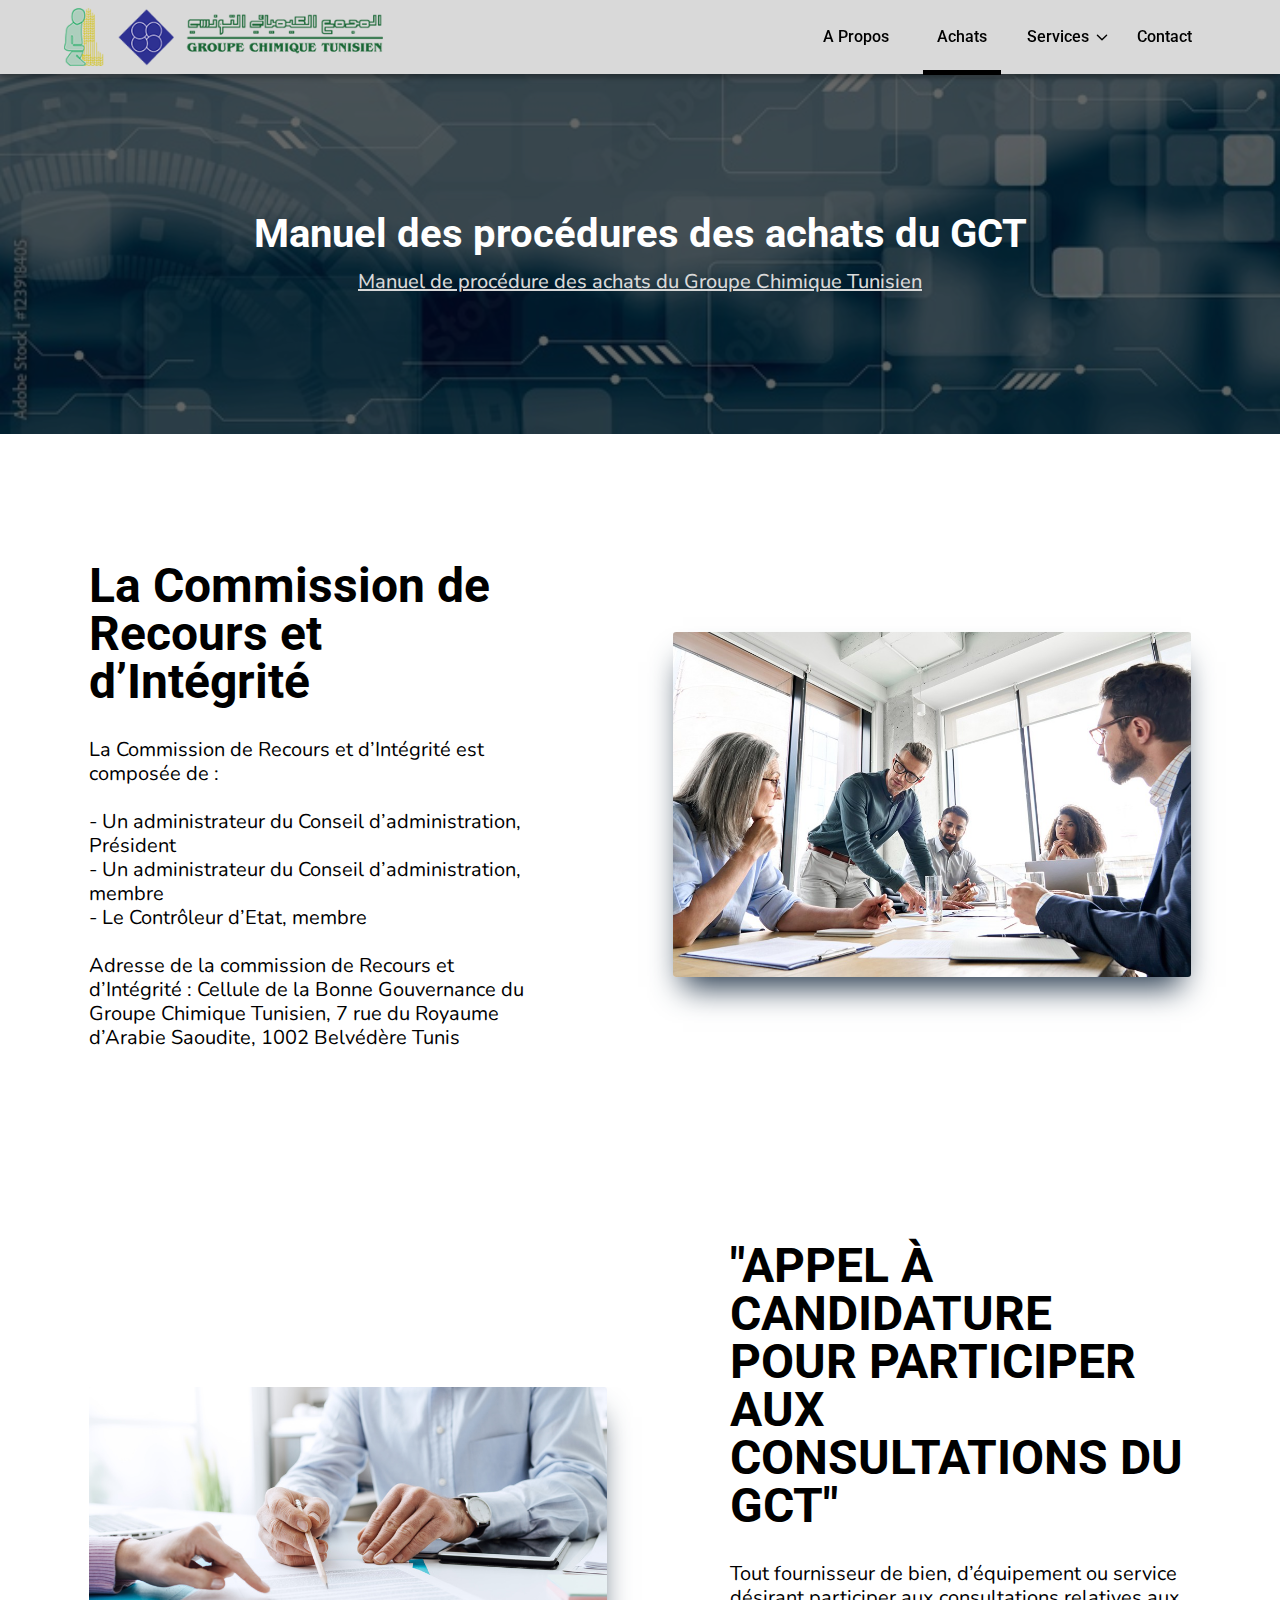
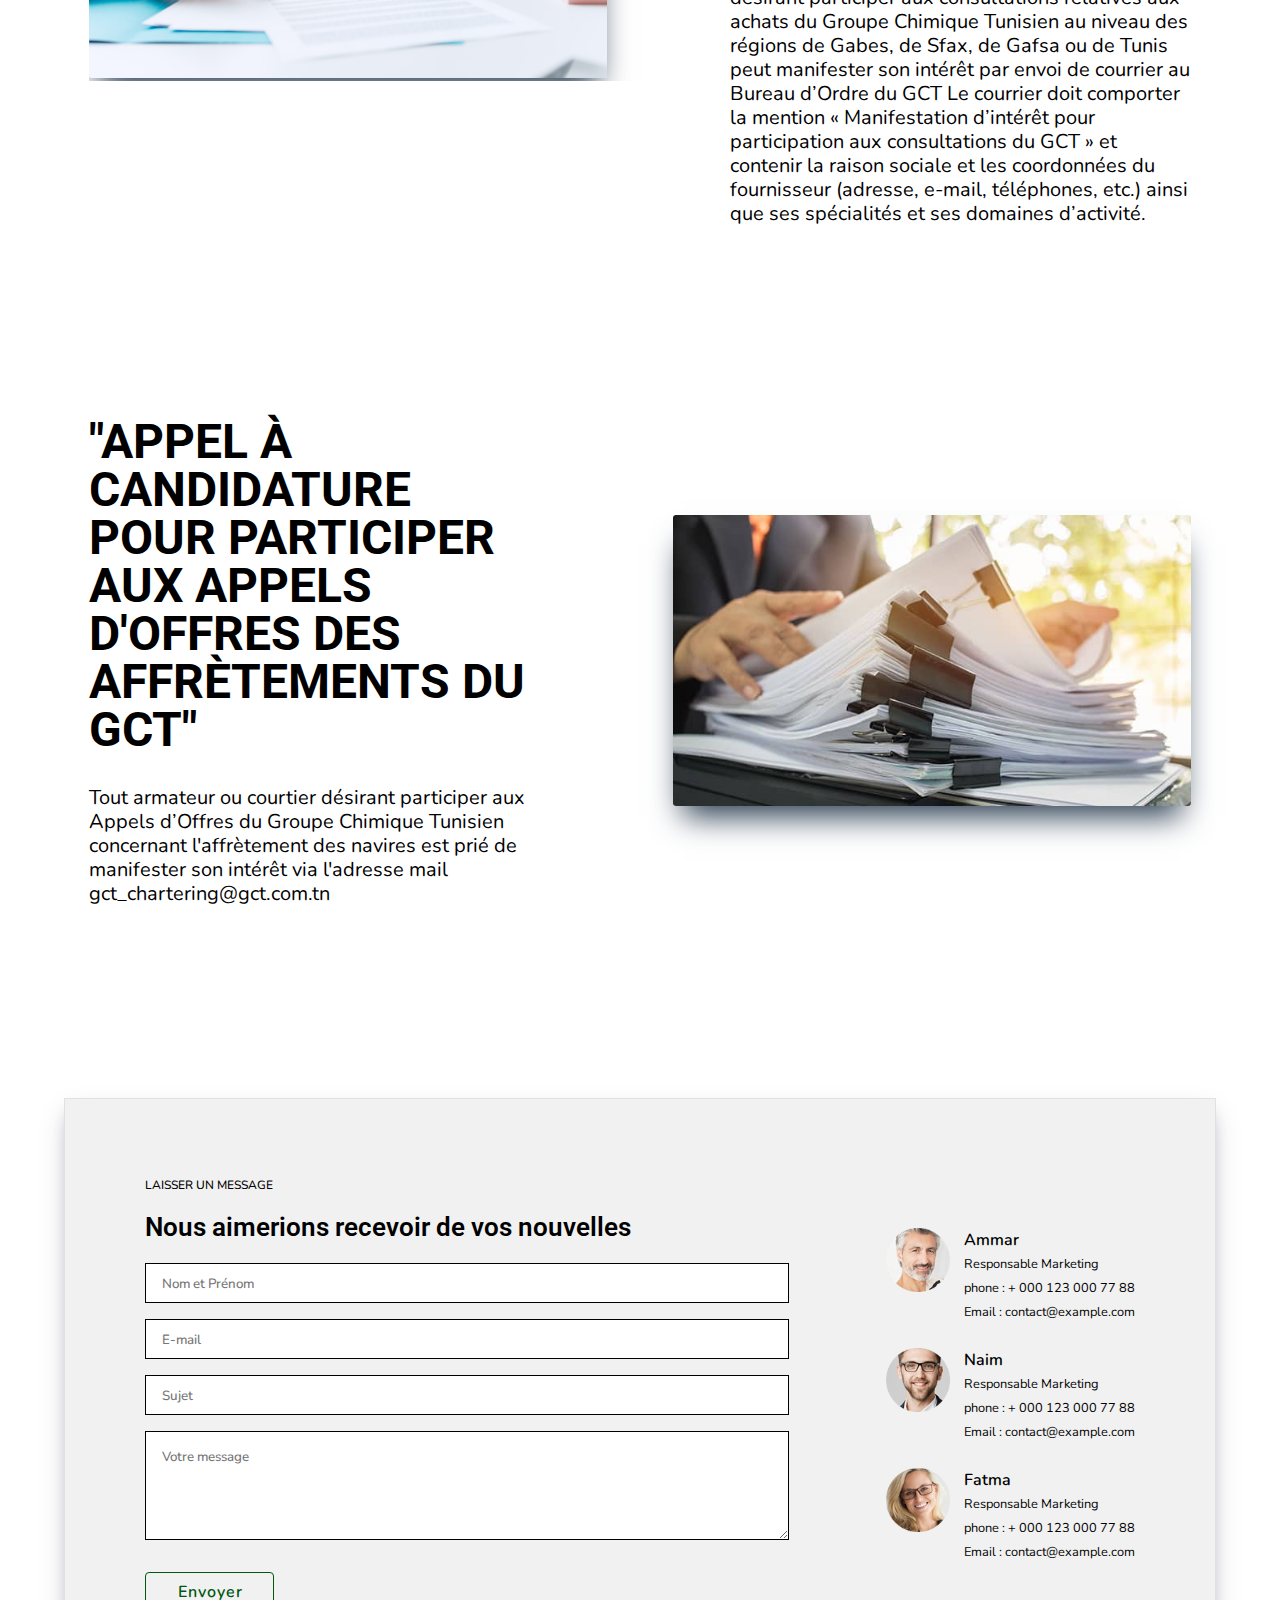
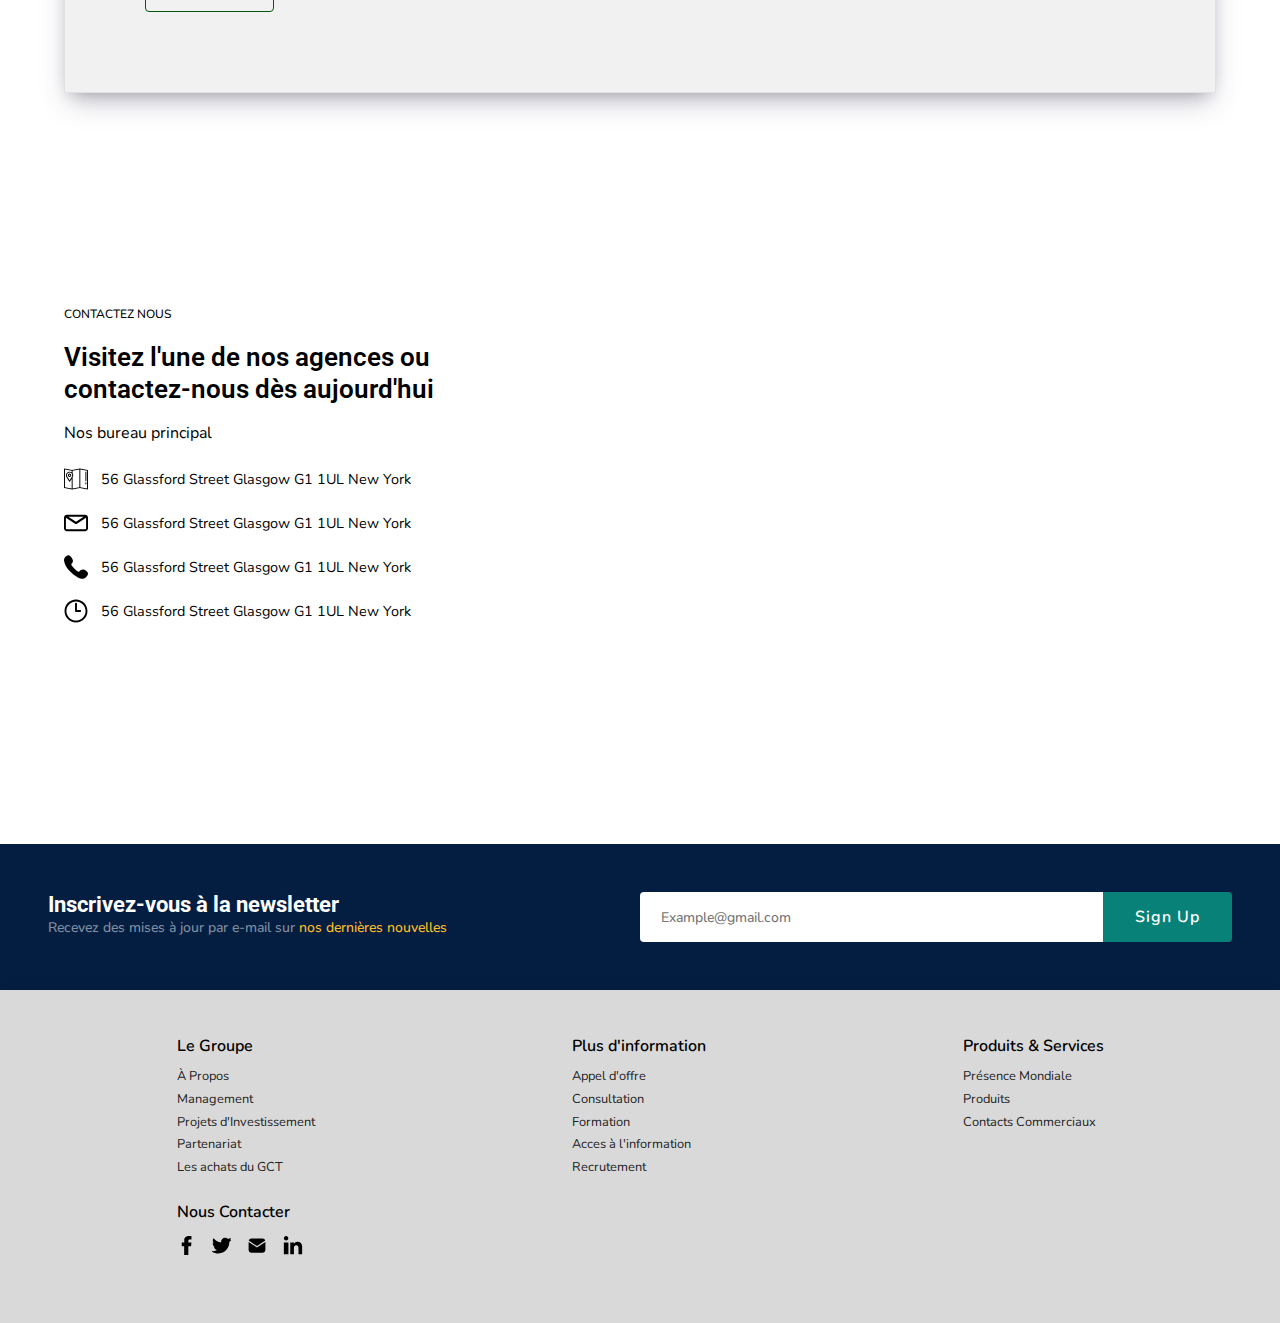
<file: ProjetStage2.0-main/Achat/Achat.html>
<!DOCTYPE html>
<html lang="en">
<head>
    <meta charset="UTF-8">
    <meta http-equiv="X-UA-Compatible" content="IE=edge">
    <meta name="viewport" content="width=device-width, initial-scale=1.0">
    <link rel="stylesheet" href="sass/style.css">
</head>

<body>

    <nav class="nav">
        <img class="nav__left" src="Images/logo_old.png">
        <ul class="nav__right">
            <li class="nav__item"><a href="/A propos/">A propos</a></li>
            <li class="nav__item active"><a href="#">Achats</a></li>
            <li class="nav__item dropdown"><a href="#">services <!DOCTYPE svg PUBLIC "-//W3C//DTD SVG 1.1//EN" "http://www.w3.org/Graphics/SVG/1.1/DTD/svg11.dtd"><svg class="down-arrow" width="22px" height="22px" viewBox="0 0 24 24" fill="none" xmlns="http://www.w3.org/2000/svg"><g id="SVGRepo_bgCarrier" stroke-width="0"/><g id="SVGRepo_tracerCarrier" stroke-linecap="round" stroke-linejoin="round"/><g id="SVGRepo_iconCarrier"> <path d="M7 10L12 15L17 10" stroke="#000000" stroke-width="1.5" stroke-linecap="round" stroke-linejoin="round"/> </g></svg></a>
                <ul class="dropdown_menu dropdown_menu-2">
                    <li class="dp dropdown_item-1">Appel d'offre</li>
                    <li class="dp dropdown_item-2">Consultations</li>
                </ul>
            </li>
            <li class="nav__item"><a href="#">Contact</a></li>
        </ul>
        <svg id="close-icon" width="36px" height="36px" viewBox="0 0 24 24" xmlns="http://www.w3.org/2000/svg"><g data-name="Layer 2"><g data-name="close"><rect width="24" height="24" transform="rotate(180 12 12)" opacity="0"/><path d="M13.41 12l4.3-4.29a1 1 0 1 0-1.42-1.42L12 10.59l-4.29-4.3a1 1 0 0 0-1.42 1.42l4.3 4.29-4.3 4.29a1 1 0 0 0 0 1.42 1 1 0 0 0 1.42 0l4.29-4.3 4.29 4.3a1 1 0 0 0 1.42 0 1 1 0 0 0 0-1.42z"/></g></g></svg>
        <div id="hamburger-menu">
            <span id="bar"></span>
            <span id="bar"></span>
            <span id="bar"></span>
        </div>
    </nav>

    
        <div class="starter"> 
            <h1>Manuel des procédures des achats du GCT </h1>
            <a href="Manuel_Achats_GCT_29-12-2022.pdf" target="_blank" class="download">Manuel de procédure des achats du Groupe Chimique Tunisien</a>
        </div>
    <main id="achat_wrapper" class="section-p1">
        <div class="content_details">
            <div class="description">
                <h1>La Commission de Recours et d’Intégrité</h1>
                <p>La Commission de Recours et d’Intégrité est composée de :<br><br>

                    - Un administrateur du Conseil d’administration, Président<br>
                    
                    - Un administrateur du Conseil d’administration, membre<br>
                    
                    - Le Contrôleur d’Etat, membre<br><br>
                    
                    
                    
                    Adresse de la commission de Recours et d’Intégrité : Cellule de la Bonne Gouvernance du Groupe Chimique Tunisien, 7 rue du Royaume d’Arabie Saoudite, 1002 Belvédère Tunis</p>
            </div>
            <div class="content_img">
                <img class="vision1" src="Images/a2.jpg" alt="">            
            </div>
        </div>

        <div class="content_details">
            <div class="content_img">
                <img class="vision1" src="Images/a1.jpg" alt="">            
            </div>
            <div class="description">
                <h1>"APPEL À CANDIDATURE POUR PARTICIPER AUX CONSULTATIONS DU GCT"</h1>
                <p>Tout fournisseur de bien, d’équipement ou service désirant participer aux consultations relatives aux achats du Groupe Chimique Tunisien au niveau des régions de Gabes, de Sfax, de Gafsa ou de Tunis peut manifester son intérêt par envoi de courrier au Bureau d’Ordre du GCT

                    Le courrier doit comporter la mention « Manifestation d’intérêt pour participation aux consultations du GCT » et contenir la raison sociale et les coordonnées du fournisseur (adresse, e-mail, téléphones, etc.) ainsi que ses spécialités et ses domaines d’activité.
                </p>
            </div>
        </div>

        <div class="content_details">
            <div class="description">
                <h1>"APPEL À CANDIDATURE POUR PARTICIPER AUX APPELS D'OFFRES DES AFFRÈTEMENTS DU GCT"</h1>
                <p>Tout armateur ou courtier désirant participer aux Appels d’Offres du Groupe Chimique Tunisien concernant l'affrètement des navires est prié de manifester son intérêt via l'adresse mail gct_chartering@gct.com.tn</p>
            </div>
            <div class="content_img">
                <img class="vision1" src="Images/a6.jpg" alt="">                
            </div>
        </div>

        <div id="contact-wrapper">
            <form>      
                <span>laisser un message</span>
                <h2>Nous aimerions recevoir de vos nouvelles</h2>
                <div class="user_input">
    
                    <input type="email" name="emailaddress" placeholder="Nom et Prénom">
    
                    <input type="text" name="subject" placeholder="E-mail">
    
                    <input type="text" name="subject" placeholder="Sujet">
    
                    <textarea name="paragraph_text" cols="50" rows="5" placeholder="Votre message"></textarea>
    
                    <button class="btn__cta width">Envoyer</button>
                </div>
            </form>
    
            <div class="people">
                <div>
                    <img src="Images/1.png" alt="">
                    <p><span>Ammar</span> Responsable Marketing <br> phone : + 000 123 000 77 88 <br> Email : contact@example.com</p>
                </div>
            
                <div>
                    <img src="Images/2.png" alt="">
                    <p><span>Naim</span> Responsable Marketing<br> phone : + 000 123 000 77 88 <br> Email : contact@example.com</p>
                </div>
            
                <div>
                    <img src="Images/3.png" alt="">
                    <p><span>Fatma</span> Responsable Marketing <br> phone : + 000 123 000 77 88 <br> Email : contact@example.com</p>
                </div>
            </div>
    
        </div>
    
         <section id="contact-details">
            <div class="details">
                <span>Contactez nous</span>
                <H2>Visitez l'une de nos agences ou contactez-nous dès aujourd'hui</H2>
                <h3>Nos bureau principal</h3>
                <div>
                   <li>
                    <?xml version="1.0" encoding="iso-8859-1"?>
                    <svg version="1.1" id="Layer_1" xmlns="http://www.w3.org/2000/svg" xmlns:xlink="http://www.w3.org/1999/xlink" x="0px" y="0px"
                        viewBox="0 0 502 502" style="enable-background:new 0 0 502 502;" xml:space="preserve">
                    <g>
                        <g>
                            <g>
                                <path d="M493.741,60.666L333.074,32.251c-1.135-0.202-2.348-0.201-3.482,0L170.667,60.358L11.742,32.251
                                    c-2.912-0.515-5.902,0.285-8.167,2.185C1.31,36.336,0,39.141,0,42.098v389.389c0,4.851,3.481,9.002,8.258,9.847l160.667,28.415
                                    c1.141,0.204,2.341,0.204,3.483,0l158.925-28.107l158.926,28.107c0.579,0.103,1.162,0.153,1.741,0.153
                                    c2.331,0,4.611-0.816,6.426-2.338c2.266-1.9,3.574-4.705,3.574-7.662V70.513C502,65.662,498.519,61.511,493.741,60.666z
                                    M160.667,447.979L20,423.1V54.022L160.667,78.9v31.662C148.344,102.022,133.406,97,117.311,97C75.233,97,41,131.233,41,173.311
                                    c0,38.889,61.374,120.148,68.372,129.286c1.892,2.471,4.827,3.92,7.939,3.92s6.047-1.449,7.939-3.92
                                    c3.399-4.438,19.625-25.89,35.417-51.237V447.979z M117.31,279.755C96.454,251,61,197.147,61,173.311
                                    C61,142.261,86.261,117,117.311,117c31.05,0,56.311,25.261,56.311,56.311C173.622,197.127,138.166,250.992,117.31,279.755z
                                    M321.333,423.1l-140.667,24.878V219c0.001-0.906-0.131-1.78-0.357-2.615c7.85-16.102,13.313-31.474,13.313-43.074
                                    c0-15.716-4.779-30.336-12.956-42.489V78.9l140.667-24.878V423.1z M482,447.978L341.333,423.1V54.022L482,78.9V447.978z"/>
                                <path d="M117.311,138.493c-19.199,0-34.818,15.619-34.818,34.818c0,19.199,15.619,34.818,34.818,34.818
                                    c19.199,0,34.818-15.62,34.818-34.818S136.51,138.493,117.311,138.493z M117.311,188.129c-8.17,0-14.818-6.647-14.818-14.818
                                    c0-8.17,6.647-14.818,14.818-14.818c8.171,0,14.818,6.647,14.818,14.818C132.129,181.482,125.482,188.129,117.311,188.129z"/>
                                <path d="M458,298c5.522,0,10-4.477,10-10V102c0-5.523-4.478-10-10-10c-5.522,0-10,4.477-10,10v186
                                    C448,293.523,452.478,298,458,298z"/>
                                <path d="M458,368c5.522,0,10-4.477,10-10v-28c0-5.523-4.478-10-10-10c-5.522,0-10,4.477-10,10v28
                                    C448,363.523,452.478,368,458,368z"/>
                            </g>
                        </g>
                    </g>
                    </svg>
    
                    <P>56 Glassford Street Glasgow G1 1UL New York</P>
                   </li> 
    
                   <li>
                    <?xml version="1.0" encoding="iso-8859-1"?>
                    <svg version="1.1" id="Capa_1" xmlns="http://www.w3.org/2000/svg" xmlns:xlink="http://www.w3.org/1999/xlink" x="0px" y="0px"
                        viewBox="0 0 75.294 75.294" style="enable-background:new 0 0 75.294 75.294;" xml:space="preserve">
                    <g>
                        <path d="M66.097,12.089h-56.9C4.126,12.089,0,16.215,0,21.286v32.722c0,5.071,4.126,9.197,9.197,9.197h56.9
                            c5.071,0,9.197-4.126,9.197-9.197V21.287C75.295,16.215,71.169,12.089,66.097,12.089z M61.603,18.089L37.647,33.523L13.691,18.089
                            H61.603z M66.097,57.206h-56.9C7.434,57.206,6,55.771,6,54.009V21.457l29.796,19.16c0.04,0.025,0.083,0.042,0.124,0.065
                            c0.043,0.024,0.087,0.047,0.131,0.069c0.231,0.119,0.469,0.215,0.712,0.278c0.025,0.007,0.05,0.01,0.075,0.016
                            c0.267,0.063,0.537,0.102,0.807,0.102c0.001,0,0.002,0,0.002,0c0.002,0,0.003,0,0.004,0c0.27,0,0.54-0.038,0.807-0.102
                            c0.025-0.006,0.05-0.009,0.075-0.016c0.243-0.063,0.48-0.159,0.712-0.278c0.044-0.022,0.088-0.045,0.131-0.069
                            c0.041-0.023,0.084-0.04,0.124-0.065l29.796-19.16v32.551C69.295,55.771,67.86,57.206,66.097,57.206z"/>
                    </g>
                    </svg>
    
                    <P>56 Glassford Street Glasgow G1 1UL New York</P>
                   </li> 
    
                   <li>
                    <?xml version="1.0" encoding="iso-8859-1"?>
                    <!DOCTYPE svg PUBLIC "-//W3C//DTD SVG 1.1//EN" "http://www.w3.org/Graphics/SVG/1.1/DTD/svg11.dtd">
                    <svg version="1.1" id="Capa_1" xmlns="http://www.w3.org/2000/svg" xmlns:xlink="http://www.w3.org/1999/xlink" x="0px" y="0px"
                        viewBox="0 0 287.32 287.32" style="enable-background:new 0 0 287.32 287.32;" xml:space="preserve">
                    <path d="M267.749,191.076c-14.595-11.729-27.983-17.431-40.93-17.431c-18.729,0-32.214,11.914-44.423,24.119
                        c-1.404,1.405-3.104,2.06-5.349,2.06c-10.288,0.001-28.387-12.883-53.794-38.293c-29.89-29.892-41.191-48.904-33.592-56.506
                        c20.6-20.593,27.031-41.237-4.509-80.462C73.861,10.51,62.814,3.68,51.38,3.68c-15.42,0-27.142,12.326-37.484,23.202
                        c-1.788,1.88-3.477,3.656-5.133,5.312c-11.689,11.688-11.683,37.182,0.017,68.2c12.837,34.033,38.183,71.055,71.37,104.247
                        c25.665,25.663,53.59,46.403,80.758,60.328c23.719,12.158,46.726,18.672,64.783,18.672c0.002,0,0.004,0,0.007,0
                        c11.3,0,20.479-2.465,26.541-7.478c12.314-10.181,35.234-29.039,35.081-51.439C287.236,212.71,280.653,201.451,267.749,191.076z"/>
                    </svg>
    
                    <P>56 Glassford Street Glasgow G1 1UL New York</P>
                   </li> 
    
                   <li>
                    <?xml version='1.0' encoding='utf-8'?>
                    <!DOCTYPE svg PUBLIC '-//W3C//DTD SVG 1.1//EN' 'http://www.w3.org/Graphics/SVG/1.1/DTD/svg11.dtd'>
                    <svg version="1.1" xmlns="http://www.w3.org/2000/svg" viewBox="0 0 512 512" xmlns:xlink="http://www.w3.org/1999/xlink" enable-background="new 0 0 512 512">
                    <g>
                        <g>
                        <path d="m256,51.8c-112.6,0-204.2,91.6-204.2,204.2s91.6,204.2 204.2,204.2 204.2-91.6 204.2-204.2-91.6-204.2-204.2-204.2v-1.42109e-14zm0,449.2c-135.1,0-245-109.9-245-245s109.9-245 245-245 245,109.9 245,245-109.9,245-245,245z"/>
                        <path d="m344.1,276.4h-88.1c-11.3,0-20.4-9.1-20.4-20.4v-157.8c0-11.3 9.1-20.4 20.4-20.4 11.3,0 20.4,9.1 20.4,20.4v137.4h67.7c11.3,0 20.4,9.1 20.4,20.4 5.68434e-14,11.3-9.1,20.4-20.4,20.4z"/>
                        </g>
                    </g>
                    </svg>
    
                    <P>56 Glassford Street Glasgow G1 1UL New York</P>
                   </li> 
                </div>
            </div>
    
            <div class="map">
                <iframe src="https://www.google.com/maps/embed?pb=!1m16!1m12!1m3!1d26498.810215478803!2d10.078561305999756!3d33.880605871142684!2m3!1f0!2f0!3f0!3m2!1i1024!2i768!4f13.1!2m1!1sgct%20Gabes!5e0!3m2!1sen!2stn!4v1689149382554!5m2!1sen!2stn" width="600" height="450" style="border:0;" allowfullscreen="" loading="lazy" referrerpolicy="no-referrer-when-downgrade"></iframe>         
            </div>
            </section>   
    </main>

    <section id="newsletter">
        <div class="newstext">
            <h4>Inscrivez-vous à la newsletter</h4>
            <p>Recevez des mises à jour par e-mail sur <span> nos dernières nouvelles </span></p>
        </div>
        <div class="form">
            <input type="text" placeholder="Example@gmail.com">
            <button>Sign Up</button>
        </div>
    </section>

    <footer>
        <div class="col">
            <h4>Le Groupe</h4>
            
            <a>À Propos</a>
            <a>Management</a>
            <a>Projets d'Investissement</a>
            <a>Partenariat</a>
            <a>Les achats du GCT</a>
            <div class="social">
                <h4>Nous Contacter</h4>
                <div class="icons">
                    <?xml version="1.0" encoding="iso-8859-1"?>
                    <svg version="1.1" id="Layer_1" xmlns="http://www.w3.org/2000/svg" xmlns:xlink="http://www.w3.org/1999/xlink" x="0px" y="0px"
                        viewBox="0 0 310 310" style="enable-background:new 0 0 310 310;" xml:space="preserve">
                    <g id="XMLID_834_">
                        <path id="XMLID_835_" d="M81.703,165.106h33.981V305c0,2.762,2.238,5,5,5h57.616c2.762,0,5-2.238,5-5V165.765h39.064
                            c2.54,0,4.677-1.906,4.967-4.429l5.933-51.502c0.163-1.417-0.286-2.836-1.234-3.899c-0.949-1.064-2.307-1.673-3.732-1.673h-44.996
                            V71.978c0-9.732,5.24-14.667,15.576-14.667c1.473,0,29.42,0,29.42,0c2.762,0,5-2.239,5-5V5.037c0-2.762-2.238-5-5-5h-40.545
                            C187.467,0.023,186.832,0,185.896,0c-7.035,0-31.488,1.381-50.804,19.151c-21.402,19.692-18.427,43.27-17.716,47.358v37.752H81.703
                            c-2.762,0-5,2.238-5,5v50.844C76.703,162.867,78.941,165.106,81.703,165.106z"/>
                    </g>
                    </svg>

                    <?xml version="1.0" encoding="iso-8859-1"?>
                    <svg version="1.1" id="Layer_1" xmlns="http://www.w3.org/2000/svg" xmlns:xlink="http://www.w3.org/1999/xlink" x="0px" y="0px"
                        viewBox="0 0 310 310" style="enable-background:new 0 0 310 310;" xml:space="preserve">
                    <g id="XMLID_826_">
                        <path id="XMLID_827_" d="M302.973,57.388c-4.87,2.16-9.877,3.983-14.993,5.463c6.057-6.85,10.675-14.91,13.494-23.73
                            c0.632-1.977-0.023-4.141-1.648-5.434c-1.623-1.294-3.878-1.449-5.665-0.39c-10.865,6.444-22.587,11.075-34.878,13.783
                            c-12.381-12.098-29.197-18.983-46.581-18.983c-36.695,0-66.549,29.853-66.549,66.547c0,2.89,0.183,5.764,0.545,8.598
                            C101.163,99.244,58.83,76.863,29.76,41.204c-1.036-1.271-2.632-1.956-4.266-1.825c-1.635,0.128-3.104,1.05-3.93,2.467
                            c-5.896,10.117-9.013,21.688-9.013,33.461c0,16.035,5.725,31.249,15.838,43.137c-3.075-1.065-6.059-2.396-8.907-3.977
                            c-1.529-0.851-3.395-0.838-4.914,0.033c-1.52,0.871-2.473,2.473-2.513,4.224c-0.007,0.295-0.007,0.59-0.007,0.889
                            c0,23.935,12.882,45.484,32.577,57.229c-1.692-0.169-3.383-0.414-5.063-0.735c-1.732-0.331-3.513,0.276-4.681,1.597
                            c-1.17,1.32-1.557,3.16-1.018,4.84c7.29,22.76,26.059,39.501,48.749,44.605c-18.819,11.787-40.34,17.961-62.932,17.961
                            c-4.714,0-9.455-0.277-14.095-0.826c-2.305-0.274-4.509,1.087-5.294,3.279c-0.785,2.193,0.047,4.638,2.008,5.895
                            c29.023,18.609,62.582,28.445,97.047,28.445c67.754,0,110.139-31.95,133.764-58.753c29.46-33.421,46.356-77.658,46.356-121.367
                            c0-1.826-0.028-3.67-0.084-5.508c11.623-8.757,21.63-19.355,29.773-31.536c1.237-1.85,1.103-4.295-0.33-5.998
                            C307.394,57.037,305.009,56.486,302.973,57.388z"/>
                    </g>
                    </svg>

                    <!DOCTYPE svg PUBLIC "-//W3C//DTD SVG 1.1//EN" "http://www.w3.org/Graphics/SVG/1.1/DTD/svg11.dtd"><svg fill="#000000" height="64px" width="28px" version="1.1" id="Icons" xmlns="http://www.w3.org/2000/svg" xmlns:xlink="http://www.w3.org/1999/xlink" viewBox="0 0 32 32" xml:space="preserve"><g id="SVGRepo_bgCarrier" stroke-width="0"/><g id="SVGRepo_tracerCarrier" stroke-linecap="round" stroke-linejoin="round"/><g id="SVGRepo_iconCarrier"> <g> <g> <path d="M16,16.8l13.8-9.2C29.2,5.5,27.3,4,25,4H7C4.7,4,2.8,5.5,2.2,7.6L16,16.8z"/> </g> <g> <path d="M16.6,18.8C16.4,18.9,16.2,19,16,19s-0.4-0.1-0.6-0.2L2,9.9V23c0,2.8,2.2,5,5,5h18c2.8,0,5-2.2,5-5V9.9L16.6,18.8z"/> </g> </g> </g></svg>
                    <!DOCTYPE svg PUBLIC "-//W3C//DTD SVG 1.1//EN" "http://www.w3.org/Graphics/SVG/1.1/DTD/svg11.dtd"><svg width="28px" height="64px" viewBox="0 0 20 21" version="1.1" xmlns="http://www.w3.org/2000/svg" xmlns:xlink="http://www.w3.org/1999/xlink" fill="#000000"><g id="SVGRepo_bgCarrier" stroke-width="0"/><g id="SVGRepo_tracerCarrier" stroke-linecap="round" stroke-linejoin="round"/><g id="SVGRepo_iconCarrier"> <title>linkedin [#161]</title> <desc>Created with Sketch.</desc> <defs> </defs> <g id="Page-1" stroke="none" stroke-width="1" fill="none" fill-rule="evenodd"> <g id="Dribbble-Light-Preview" transform="translate(-180.000000, -7479.000000)" fill="#000000"> <g id="icons" transform="translate(56.000000, 160.000000)"> <path d="M144,7339 L140,7339 L140,7332.001 C140,7330.081 139.153,7329.01 137.634,7329.01 C135.981,7329.01 135,7330.126 135,7332.001 L135,7339 L131,7339 L131,7326 L135,7326 L135,7327.462 C135,7327.462 136.255,7325.26 139.083,7325.26 C141.912,7325.26 144,7326.986 144,7330.558 L144,7339 L144,7339 Z M126.442,7323.921 C125.093,7323.921 124,7322.819 124,7321.46 C124,7320.102 125.093,7319 126.442,7319 C127.79,7319 128.883,7320.102 128.883,7321.46 C128.884,7322.819 127.79,7323.921 126.442,7323.921 L126.442,7323.921 Z M124,7339 L129,7339 L129,7326 L124,7326 L124,7339 Z" id="linkedin-[#161]"> </path> </g> </g> </g> </g></svg>
                </div>
            </div>
        </div>
        
        <div class="col">
            <h4>Plus d'information</h4>
            <a href="#">Appel d'offre</a>
            <a href="#">Consultation</a>
            <a href="#">Formation</a>
            <a href="#">Acces à l'information</a>
            <a href="#">Recrutement</a>
        </div>
        
        <div class="col">
            <h4>Produits & Services</h4>
            <a href="#">Présence Mondiale</a>
            <a href="#">Produits</a>
            <a href="#">Contacts Commerciaux</a>
        </div>
    </footer>
    <script src="dropdownMenu.js"></script>
    <script src="hamburgerMenu.js"></script>
</body>
</html>
</file>
<file: ProjetStage2.0-main/Achat/sass/style.css>
@import url("https://fonts.googleapis.com/css2?family=Nunito&family=Roboto:wght@500;700&display=swap"); /* Reset SCSS */
/* Box sizing */
*, *:before, *:after {
  margin: 0;
  padding: 0;
  box-sizing: border-box;
}

html, body, div, span, object, iframe, figure, h1, h2, h3, h4, h5, h6, p, blockquote, pre, a, code, em, img, small, strike, strong, sub, sup, tt, b, u, i, ol, ul, li, fieldset, form, label, table, caption, tbody, tfoot, thead, tr, th, td, main, canvas, embed, footer, header, nav, section, video {
  font-size: 100%;
  font: inherit;
  vertical-align: baseline;
  text-rendering: optimizeLegibility;
  -webkit-font-smoothing: antialiased;
  -webkit-text-size-adjust: none;
     -moz-text-size-adjust: none;
          text-size-adjust: none;
}

footer, header, nav, section, main {
  display: block;
}

body, html {
  min-height: 100%;
  min-width: 100%;
  line-height: 1;
}

/* Remove list styles */
ol, ul {
  list-style: none;
}

/* Remove default hyperlink styles */
a {
  text-decoration: none;
  color: inherit;
}

table {
  border-collapse: collapse;
  border-spacing: 0;
}

body, html {
  scroll-behavior: smooth;
}

h1 {
  font-family: "Roboto", sans-serif;
  font-weight: 700;
  font-size: clamp(2rem, 5vw, 3rem);
}

p {
  font-family: "Nunito", sans-serif;
  line-height: 1.5rem;
  font-size: clamp(1.0625rem, 3vw, 1.25rem);
}

.section-p1 {
  padding: 0 4rem;
}

.btn__cta {
  font-family: "Nunito", sans-serif;
  letter-spacing: 0.0625rem;
  font-weight: 600;
  font-size: 1rem;
  color: hsl(131, 100%, 17%);
  padding: 0.5rem 2rem;
  border: 0.0625rem solid hsl(131, 100%, 17%);
  background: transparent;
  border-radius: 0.25rem;
  cursor: pointer;
  transition: all 150ms ease-in-out;
}
.btn__cta:hover {
  background: hsl(131, 100%, 17%);
  color: hsl(0, 100%, 100%);
}

.section__title {
  color: hsl(131, 100%, 17%);
  position: relative;
  text-align: center;
  padding: 1.5rem;
  margin-bottom: 4rem;
}
.section__title::after {
  content: "";
  position: absolute;
  bottom: 0;
  left: 50%;
  transform: translateX(-50%);
  width: 50rem;
  height: 0.0625rem;
  background: hsl(131, 100%, 17%);
}

.container {
  display: flex;
  flex-direction: column;
  justify-content: center;
  align-items: center;
  position: absolute;
  top: 50%;
  left: 50%;
  transform: translate(-50%, -50%);
  height: 90vh;
  min-width: 100%;
  background-color: hsla(0, 0%, 0%, 0.6);
  background-blend-mode: multiply;
  background-size: cover;
  background-position: center;
  padding: 10rem;
  color: hsl(0, 100%, 100%);
  z-index: 9;
}
.container .dark {
  margin-top: 2rem;
  padding: 0.725rem 3rem;
  background: hsl(131, 100%, 17%);
  color: hsl(0, 100%, 100%);
}
.container .dark:hover {
  background: hsl(149, 100%, 28%);
  border: 0.0625rem solid hsl(149, 100%, 28%);
}
.container p {
  text-align: center;
}
.container h1 {
  padding-bottom: 1rem;
  margin-bottom: 2rem;
  position: relative;
}
.container h1::after {
  content: "";
  position: absolute;
  bottom: 0;
  left: -5rem;
  height: 0.0625rem;
  width: 150%;
  background: hsl(0, 0%, 85%);
}

.slider {
  position: relative;
  height: 90vh;
  margin-bottom: 8rem;
}
.slider__img, .slider .header__img {
  position: absolute;
  top: 0;
  left: 0;
  height: 100%;
  width: 100%;
  -o-object-fit: cover;
     object-fit: cover;
  opacity: 0;
  transition: opacity 800ms ease-in-out;
}
.slider .active {
  opacity: 1;
}
.slider .next, .slider .prev {
  position: absolute;
  top: 50%;
  transform: translateY(-50%);
  cursor: pointer;
}
.slider .prev {
  left: 1rem;
}
.slider .next {
  right: 1rem;
}
.slider .arrow-circle {
  position: absolute;
  top: 50%;
  height: 3.5rem;
  width: 3.5rem;
  transform: translateY(-50%);
  border-radius: 9rem;
  background: #EEEEEE;
  box-shadow: rgba(100, 100, 111, 0.2) 0px 7px 29px 0px;
  cursor: pointer;
}
.slider .arrow-circle:nth-last-of-type(2) {
  left: 1.325rem;
}
.slider .arrow-circle:last-of-type {
  right: 1.325rem;
}
.slider .dots {
  position: absolute;
  left: 50%;
  bottom: 2rem;
  transform: translateX(-50%);
  display: flex;
  flex-direction: row;
  justify-content: center;
  align-items: center;
}
.slider .dots .dot {
  height: 0.725rem;
  width: 0.725rem;
  border-radius: 9rem;
  background: #EEE;
  margin-left: 1rem;
  transition: background 500ms ease-in-out;
}
.slider .dots .dot.light {
  background: hsl(149, 100%, 28%);
}

#services {
  display: flex;
  flex-direction: column;
  justify-content: space-evenly;
  align-items: center;
  padding: 0rem 3rem;
  min-height: 50vh;
  margin-bottom: 8rem;
  text-align: center;
}
#services h1 {
  margin-bottom: 3rem;
}
#services .service_row {
  display: grid;
  grid-template-rows: 1fr;
  grid-template-columns: repeat(4, 1fr);
  grid-template-areas: "col1 col2 col3 col4";
  gap: 3rem;
}
#services .service_row .service_col {
  display: flex;
  flex-direction: column;
  justify-content: center;
  align-items: center;
}
#services .service_row .service_col:first-child {
  grid-area: col1;
}
#services .service_row .service_col:nth-child(2) {
  grid-area: col2;
}
#services .service_row .service_col:nth-child(3) {
  grid-area: col3;
}
#services .service_row .service_col:last-child {
  grid-area: col4;
}
#services .service_row .service_col svg {
  height: 3rem;
}
#services .service_row .service_col .circle {
  display: flex;
  flex-direction: row;
  justify-content: center;
  align-items: center;
  height: 6.5rem;
  width: 6.5rem;
  border-radius: 9rem;
  box-shadow: rgba(100, 100, 111, 0.2) 0px 7px 29px 0px;
  cursor: pointer;
  margin-bottom: 2rem;
}
#services .service_row .service_col h4 {
  color: hsl(131, 100%, 17%);
  font-family: "Roboto", sans-serif;
  font-size: clamp(1rem, 5vw, 1.25rem);
  font-weight: 600;
  margin-bottom: 0.825rem;
  width: 90%;
}
#services .service_row .service_col p {
  font-size: 1rem;
  line-height: 1rem;
  margin-bottom: 2rem;
  width: 80%;
}
#services .service_row .service_col .btn__cta {
  box-shadow: rgba(149, 157, 165, 0.2) 0px 8px 24px;
}

@media (max-width: 900px) {
  #services .service_row {
    grid-template-columns: repeat(2, 1fr);
    grid-template-areas: "col1 col2" "col3 col4";
  }
}
@media (max-width: 425px) {
  #services {
    padding: 3rem 1rem;
  }
  #services .service_row {
    grid-template-columns: 1fr;
    grid-template-rows: repeat(4, 1fr);
    grid-template-areas: "col1" "col2" "col3" "col4";
  }
}
.nav {
  position: sticky;
  top: 0;
  font-family: "Roboto", sans-serif;
  display: flex;
  flex-direction: row;
  justify-content: space-between;
  align-items: center;
  z-index: 99;
  padding: 0.5rem 4rem;
  background-color: hsl(0, 0%, 85%);
  box-shadow: rgba(0, 0, 0, 0.16) 0px 3px 6px, rgba(0, 0, 0, 0.23) 0px 3px 6px;
}
.nav #hamburger-menu, .nav #close-icon {
  display: none;
}
.nav__left {
  height: 3.625rem;
}
.nav__right {
  display: flex;
  flex-direction: row;
  justify-content: center;
  align-items: center;
  position: relative;
}
.nav__right .nav__item {
  font-weight: 500;
  position: relative;
  cursor: pointer;
  text-transform: capitalize;
}
.nav__right .nav__item:not(:nth-child(3)) {
  padding: 1rem 1.5rem;
}
.nav__right .nav__item:nth-child(3) {
  padding: 1rem 1.5rem 1rem 1rem;
}
.nav__right .nav__item:nth-child(3)::after {
  left: 0.525rem;
}
.nav__right .nav__item:nth-child(3):hover::after {
  width: 90%;
}
.nav__right .nav__item svg {
  position: absolute;
  right: 0rem;
  transition: transform 200ms ease-in-out;
}
.nav__right .nav__item svg.rotate {
  transform: rotate(180deg);
}
.nav__right .nav__item.active::after {
  opacity: 1;
  content: "";
  position: absolute;
  bottom: -0.875rem;
  left: 0.625rem;
  width: 80%;
  height: 0.3125rem;
  background: black;
  transition: all 300ms ease-in-out;
}
.nav__right .nav__item::after {
  content: "";
  opacity: 0;
  position: absolute;
  bottom: -0.875rem;
  left: 0.725rem;
  width: 0%;
  height: 0.3125rem;
  background: black;
  transition: all 300ms ease-in-out;
}
.nav__right .nav__item:hover::after {
  opacity: 1;
  width: 80%;
}

.dropdown a {
  display: flex;
  flex-direction: row;
  justify-content: center;
  align-items: center;
}
.dropdown .show-dropdown {
  opacity: 1;
  display: block !important;
}
.dropdown .dropdown_menu {
  z-index: 99;
  position: absolute;
  top: 3.825rem;
  left: 0.525rem;
  width: 10rem;
  border-bottom-left-radius: 0.5rem;
  border-bottom-right-radius: 0.5rem;
}
.dropdown .dropdown_menu li {
  background: hsl(0, 0%, 85%);
  padding: 1rem 0.825rem;
  display: none;
  opacity: 0;
}
.dropdown .dropdown_menu li::after {
  content: "";
  opacity: 0;
  position: absolute;
  bottom: 0;
  left: 0;
  width: 0%;
  height: 0.3125rem;
  background: black;
  transition: all 300ms ease-in-out;
  z-index: 99;
}
.dropdown .dropdown_menu li:hover::after {
  opacity: 1;
  width: 100%;
}

.dropdown_menu-2 .dropdown_item-1 {
  transform-origin: top center;
  animation: rotateX 300ms ease-in-out forwards;
}
.dropdown_menu-2 .dropdown_item-2 {
  transform-origin: top center;
  animation: rotateX 300ms ease-in-out forwards;
}

@keyframes rotateX {
  0% {
    opacity: 0;
    transform: rotateX(-90deg);
  }
  50% {
    transform: rotateX(-20deg);
  }
  100% {
    opacity: 1;
    transform: rotateX(0deg);
  }
}
.starter {
  display: flex;
  flex-direction: column;
  justify-content: center;
  align-items: center;
  height: 40vh;
  min-width: 100vw;
  color: hsl(0, 100%, 100%);
  background-color: hsla(0, 0%, 0%, 0.6);
  background-image: url("../Images/banner.jpg");
  background-blend-mode: multiply;
  background-repeat: no-repeat;
  background-size: cover;
  text-align: center;
  margin-bottom: 8rem;
  padding: 2rem;
}
.starter h1 {
  font-size: clamp(2rem, 5vw, 2.5rem);
  margin-bottom: 1rem;
  line-height: 2.5rem;
}
.starter a {
  font-family: "nunito", sans-serif;
  font-size: clamp(1rem, 3vw, 1.25rem);
  color: hsl(0, 0%, 85%);
  text-decoration: underline;
  font-weight: 500;
  line-height: 1.5rem;
}

.content_details {
  display: flex;
  flex-direction: row;
  justify-content: space-around;
  align-items: center;
  gap: 1rem;
}
.content_details:not(:last-child) {
  margin-bottom: 12rem;
}
.content_details:nth-child(2) .content_img {
  text-align: start;
  overflow: hidden;
}
.content_details .description {
  width: 40%;
}
.content_details .description h1 {
  margin-bottom: 2rem;
}
.content_details .content_img {
  width: 50%;
  text-align: end;
}
.content_details .content_img img {
  width: 90%;
  min-width: 30rem;
  border-radius: 0.2rem;
  box-shadow: rgb(38, 57, 77) 0px 20px 30px -10px;
}

::-moz-placeholder {
  font-weight: 500;
  font-family: "nunito", sans-serif;
}

::placeholder {
  font-weight: 500;
  font-family: "nunito", sans-serif;
}

#contact-wrapper {
  background: #EEEEEE;
  font-family: "Nunito", sans-serif;
  display: flex;
  flex-direction: row;
  justify-content: space-between;
  align-items: center;
  gap: 1rem;
  padding: 5rem;
  border: 0.0625rem solid #e1e1e1;
  background: #F1F1F1;
  box-shadow: rgba(50, 50, 93, 0.25) 0px 13px 27px -5px, rgba(0, 0, 0, 0.3) 0px 8px 16px -8px;
}
#contact-wrapper form {
  display: flex;
  flex-direction: column;
  justify-content: space-around;
  align-items: flex-start;
  width: 65%;
}
#contact-wrapper form span {
  text-transform: uppercase;
  font-weight: 500;
  font-size: 0.75rem;
}
#contact-wrapper form h2 {
  font-family: "Roboto", sans-serif;
  font-weight: 600;
  font-size: 1.625rem;
  line-height: 2rem;
  padding: 1.25rem 0;
}
#contact-wrapper form .user_input {
  display: flex;
  flex-direction: column;
  width: 100%;
}
#contact-wrapper form .user_input input {
  width: 100%;
  height: 2.5rem;
  border: 1px solid #000;
  margin-bottom: 1rem;
  padding: 1rem;
  outline: none;
}
#contact-wrapper form .user_input textarea {
  border: 1px solid #000;
  margin-bottom: 2rem;
  padding: 1rem;
  outline: none;
}
#contact-wrapper form .user_input .width {
  width: 20%;
}
#contact-wrapper .people {
  display: flex;
  flex-direction: column;
  justify-content: space-evenly;
  align-items: center;
  gap: 1.5rem;
}
#contact-wrapper .people div {
  display: flex;
  flex-direction: row;
  justify-content: center;
  align-items: flex-start;
}
#contact-wrapper .people img {
  width: 4rem;
  height: 4rem;
  -o-object-fit: cover;
     object-fit: cover;
  margin-right: 0.9rem;
}
#contact-wrapper .people p {
  margin: 0;
  font-size: 0.8rem;
  line-height: 1.5rem;
}
#contact-wrapper .people span {
  display: block;
  font-size: 1rem;
  font-weight: 600;
  color: #000;
}

#contact-details {
  font-family: "Nunito", sans-serif;
  display: flex;
  flex-direction: row;
  justify-content: space-between;
  align-items: center;
  margin: 8rem 0rem;
}
#contact-details .details {
  width: 40%;
}
#contact-details .details span {
  text-transform: uppercase;
  font-weight: 500;
  font-size: 0.75rem;
}
#contact-details .details h2 {
  font-family: "Roboto", sans-serif;
  font-size: 1.625rem;
  font-weight: 600;
  line-height: 2rem;
  padding: 1.25rem 0;
}
#contact-details .details h3 {
  font-size: 1rem;
  padding-bottom: 1rem;
}
#contact-details .details li {
  list-style: none;
  display: flex;
  padding: 0.625rem 0;
}
#contact-details .details li svg {
  height: 1.5rem;
  padding-right: 0.8rem;
}
#contact-details .details li p {
  margin: 0;
  font-size: 0.9rem;
}
#contact-details .map {
  width: 55%;
  height: 55vh;
}
#contact-details .map iframe {
  width: 100%;
  height: 100%;
}

footer {
  display: flex;
  flex-direction: row;
  justify-content: space-around;
  align-items: flex-start;
  flex-wrap: wrap;
  font-family: "Nunito", sans-serif;
  padding: 3rem;
  background: hsl(0, 0%, 85%);
  box-shadow: rgba(0, 0, 0, 0.35) 0px 5px 15px;
}
footer .col {
  display: flex;
  flex-direction: column;
  justify-content: flex-start;
  align-items: flex-start;
  margin-bottom: 1.25rem;
}
footer h4 {
  font-size: 1rem;
  font-weight: 600;
  padding-bottom: 1rem;
}
footer p {
  font-size: 0.875rem;
  padding: 0 0 0.5rem 0;
  margin: 0;
}
footer a {
  font-size: 0.8rem;
  text-decoration: none;
  color: #222;
  margin-bottom: 0.625rem;
  transition: 200ms ease-out;
  position: relative;
  cursor: pointer;
}
footer a::after {
  content: "";
  position: absolute;
  height: 0.1rem;
  width: 0%;
  bottom: -0.125rem;
  left: 0;
  background: hsl(149, 100%, 28%);
  transition: 300ms ease-out;
}
footer a:hover {
  color: hsl(149, 100%, 28%);
}
footer a:hover::after {
  width: 100%;
}
footer .social {
  margin-top: 1.25rem;
}
footer .social .icons {
  display: flex;
  flex-direction: row;
  justify-content: flex-start;
  align-items: center;
  gap: 0.5rem;
}
footer .social svg {
  height: 1.2rem;
  cursor: pointer;
}
footer .social svg:first-child {
  padding-right: 0.25rem;
  padding-left: 0;
}
footer .social svg:nth-child(2) {
  padding: 0rem 0.25rem;
}
footer .social svg path {
  transition: 150ms ease-out;
}
footer .social svg:hover path {
  fill: hsl(149, 100%, 28%);
}

#newsletter {
  font-family: "roboto", sans serif;
  gap: 1rem;
  display: flex;
  flex-direction: row;
  justify-content: space-between;
  align-items: center;
  padding: 3rem;
  flex-wrap: wrap;
  background: #041e42;
}
#newsletter .form {
  display: flex;
  width: 50%;
}
#newsletter h4 {
  font-size: 1.375rem;
  font-weight: 700;
  color: #fff;
}
#newsletter p {
  font-size: 0.875rem;
  font-weight: 500;
  color: #818ea0;
}
#newsletter p span {
  color: #ffbd27;
}
#newsletter input {
  height: 3.125rem;
  padding: 0 1.245rem;
  font-size: 0.875rem;
  width: 100%;
  border: 1px solid transparent;
  border-radius: 0.25rem;
  outline: none;
  border-top-right-radius: 0;
  border-bottom-right-radius: 0;
}
#newsletter button {
  font-family: "Nunito", sans-serif;
  letter-spacing: 0.0625rem;
  font-weight: 600;
  font-size: 1rem;
  padding: 0.825rem 2rem;
  border-radius: 0.25rem;
  cursor: pointer;
  background: #088178;
  color: #fff;
  white-space: nowrap;
  border: 0;
  border-top-left-radius: 0;
  border-bottom-left-radius: 0;
}

@media (max-width: 64rem) {
  .starter {
    display: flex;
    flex-direction: column;
    justify-content: center;
    align-items: center;
    height: 30vh;
  }
  .nav {
    padding: 0.5rem 2rem;
  }
  .nav__left {
    height: 2.5rem;
  }
  .nav .show {
    transform: translateX(-15rem);
    opacity: 1;
    transition: all 300ms ease-out;
  }
  .nav .hide {
    transform: translateX(15rem);
    opacity: 0;
    transition: all 300ms ease-in;
  }
  .nav__right {
    opacity: 0;
    position: absolute;
    display: flex;
    flex-direction: column;
    justify-content: flex-start;
    align-items: flex-start;
    padding-top: 5rem;
    top: 0;
    right: -15rem;
    background: hsl(0, 0%, 85%);
    height: 100vh;
    width: 50%;
  }
  .nav__right .nav__item::after {
    display: none;
  }
  .nav #close-icon {
    z-index: 99;
  }
  .nav #hamburger-menu {
    display: flex;
    flex-direction: column;
    justify-content: center;
    align-items: center;
    z-index: 99;
  }
  .nav #hamburger-menu span {
    height: 0.2rem;
    border-radius: 5rem;
    width: 2rem;
    background: #1a1a1a;
  }
  .nav #hamburger-menu span:not(:last-child) {
    margin-bottom: 0.4rem;
  }
  .section-p1 {
    padding: 0rem 2rem;
  }
  #achat_wrapper .content_details {
    display: flex;
    flex-direction: column;
    justify-content: center;
    align-items: center;
  }
  #achat_wrapper .content_details .content_img {
    text-align: center;
    width: 100%;
  }
  #achat_wrapper .content_details .content_img img {
    order: 1;
    min-width: 90vw;
    margin-bottom: 2rem;
  }
  #achat_wrapper .content_details .content_img img:first-child {
    min-width: 80vw;
  }
  #achat_wrapper .content_details .description {
    order: 2;
    width: 100%;
  }
  #contact-wrapper {
    margin: 0;
    padding: 2rem;
    flex-direction: column;
  }
  #contact-wrapper form {
    width: 100%;
  }
  #contact-wrapper form .user_input .width {
    width: 100%;
  }
  #contact-wrapper .people {
    margin-top: 2rem;
    flex-direction: row;
    flex-wrap: wrap;
  }
  #contact-details {
    display: block;
    margin: 8rem 0rem;
  }
  #contact-details .details {
    width: 100%;
  }
  #contact-details .map {
    width: 100%;
    margin-top: 2rem;
  }
  #newsletter {
    padding: 2rem;
  }
  #newsletter .form {
    width: 100%;
  }
}
@media (max-width: 26.5625rem) {
  .content_details {
    margin-bottom: 5rem;
  }
}/*# sourceMappingURL=Style.css.map */
</file>
